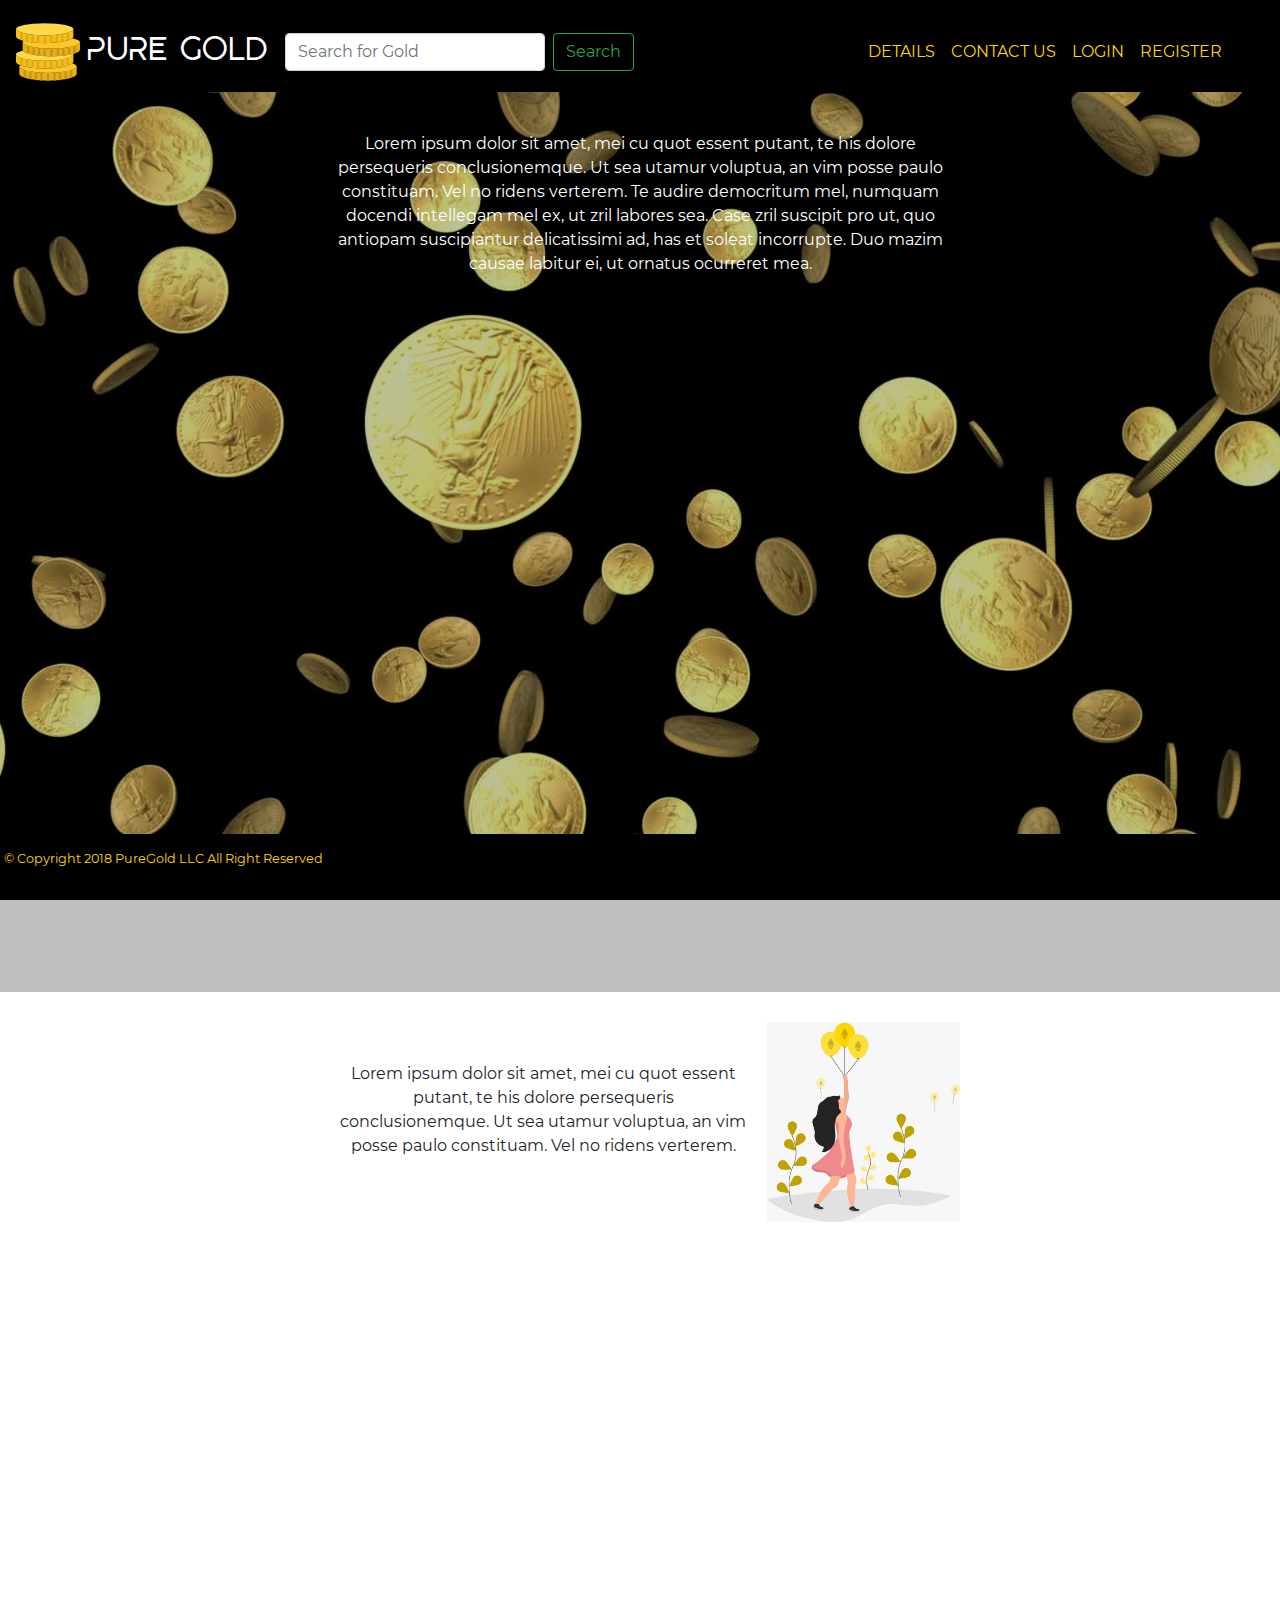
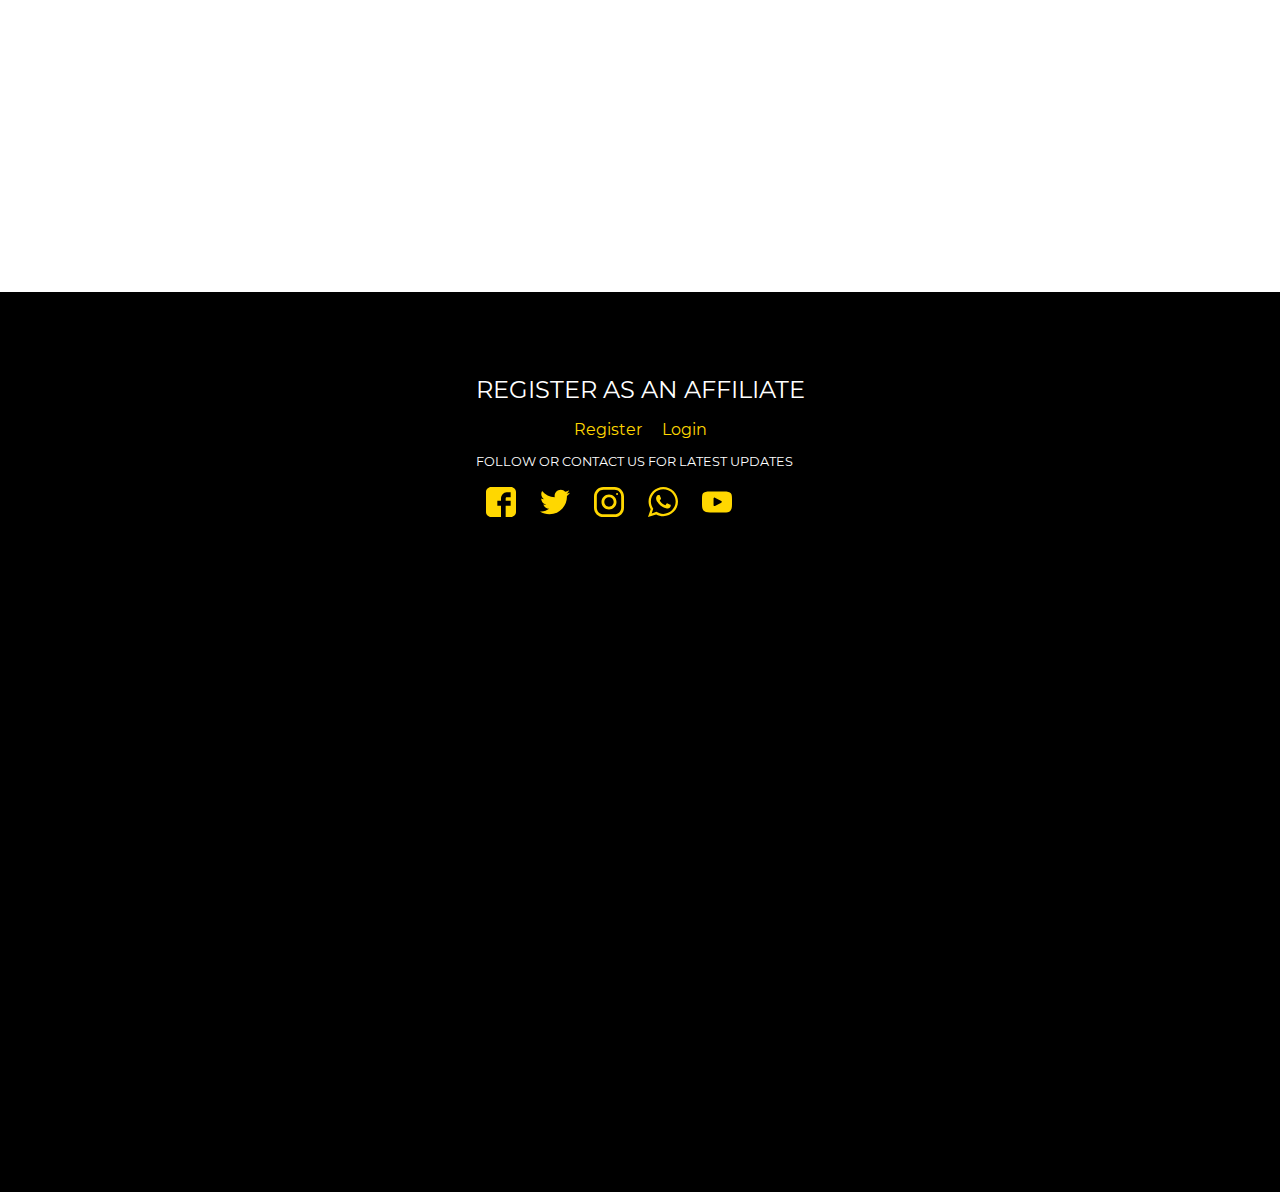
<file: index.html>
<!DOCTYPE html>
<html lang="en" id="landing">

<head>
    <meta charset="UTF-8">
    <meta name="viewport" content="width=device-width, initial-scale=1.0">
    <meta http-equiv="X-UA-Compatible" content="ie=edge">
    <title>Pure Gold</title>
    <!-- <link rel="stylesheet" href="assets/plugins/flexy-grid.css"> -->
    <link rel="stylesheet" href="assets/plugins/bootstrap/css/bootstrap.min.css">
    <link rel="stylesheet" href="assets/plugins/font-awesome/css/font-awesome.min.css">
    <link rel="stylesheet" href="assets/css/main.css">
</head>

<body>
    <div class="contain">

        <nav class="navbar navbar-expand-lg navbar-dark bg-grey sticky-top">
            <a class="mr-2 " href="# "><img class="coins" src="assets/img/coins.png" alt="coins"></a>
            <a class="navbar-brand m-auto" href="#">PURE GOLD</a>
            <button class="navbar-toggler" type="button" data-toggle="collapse" data-target="#navbarSupportedContent" aria-controls="navbarSupportedContent" aria-expanded="false" aria-label="Toggle navigation">
        <span class="navbar-toggler-icon"></span>
        </button>
            <form class="form-inline ml-3 my-2 my-lg-0">
                <input class="form-control mr-sm-2" type="search" placeholder="Search for Gold" aria-label="Search">
                <button class="btn btn-outline-success my-2 my-sm-0" type="submit">Search</button>
            </form>
            <div class="collapse navbar-collapse" id="navbarSupportedContent">
                <ul class="navbar-nav ml-auto">
                    <!-- <li class="nav-item active">
                    <a class="nav-link" href="#">Home <span class="sr-only">(current)</span></a>
                </li> -->
                    <!-- <li class="nav-item white">
                        <a class="nav-link" href="#">roadmap</a>
                    </li> -->
                    <li class="nav-item white">
                        <a class="nav-link" href="#">details</a>
                    </li>
                    <!-- <li class="nav-item white">
                        <a class="nav-link" href="#">our team</a>
                    </li> -->
                    <!-- <li class="nav-item white">
                        <a class="nav-link" href="#">whatsapp</a>
                    </li> -->
                    <li class="nav-item white">
                        <a class="nav-link" href="#">contact us</a>
                    </li>
                    <!-- <li class="nav-item dropdown">
                    <a class="nav-link dropdown-toggle" href="#" id="navbarDropdown" role="button" data-toggle="dropdown" aria-haspopup="true" aria-expanded="false">
                      WHITEPAPER
      </a>
                    <div class="dropdown-menu" aria-labelledby="navbarDropdown">
                        <a class="dropdown-item" href="#">ICO WHITEPAPER</a>
                        <a class="dropdown-item" href="#">WHITEPAPER</a>
                       
                    </div>
                </li>
                <li class="nav-item dropdown">
                    <a class="nav-link dropdown-toggle" href="#" id="navbarDropdown" role="button" data-toggle="dropdown" aria-haspopup="true" aria-expanded="false">
                    documents
      </a>
                    <div class="dropdown-menu" aria-labelledby="navbarDropdown">
                        <a class="dropdown-item" href="#">ICO WHITEPAPER</a>
                        <a class="dropdown-item" href="#">WHITEPAPER</a>
                        <a class="dropdown-item" href="#">AUDIT</a>
                        <a class="dropdown-item" href="#">VALUATION</a>
                       
                    </div>
                </li> -->
                    <li class="nav-item white">
                        <a class="nav-link" href="login.html">login</a>
                    </li>
                    <li class="nav-item white">
                        <a class="nav-link" href="#">register</a>
                    </li>
                    <!-- <li class="nav-item">
                  <a class="nav-link disabled" href="#">Disabled</a>
              </li> -->
                </ul>
                <!-- <form class="form-inline my-2 my-lg-0">
              <input class="form-control mr-sm-2" type="search" placeholder="Search" aria-label="Search">
              <button class="btn btn-outline-success my-2 my-sm-0" type="submit">Search</button>
          </form> -->
            </div>
        </nav>
        <section class="banner">
            <div>
                <p>
                    Lorem ipsum dolor sit amet, mei cu quot essent putant, te his dolore persequeris conclusionemque. Ut sea utamur voluptua, an vim posse paulo constituam. Vel no ridens verterem. Te audire democritum mel, numquam docendi intellegam mel ex, ut zril labores
                    sea. Case zril suscipit pro ut, quo antiopam suscipiantur delicatissimi ad, has et soleat incorrupte. Duo mazim causae labitur ei, ut ornatus ocurreret mea.
                </p>
            </div>
        </section>
        <section class="middle">
            <div>
                <p>
                    Lorem ipsum dolor sit amet, mei cu quot essent putant, te his dolore persequeris conclusionemque. Ut sea utamur voluptua, an vim posse paulo constituam. Vel no ridens verterem.
                </p>
                <img src="assets/img/bannerpic.jpeg">
            </div>
        </section>
        <section class="bottom">
            <div>
                <div class="bottom__list">
                    <div>
                        <p class="bottom__para__one">
                            register as an affiliate
                        </p>
                    </div>
                    <div class="bottom__links">
                        <span>
                            <a href="register.html">
                                register
                            </a>
                        </span>
                        <span>
                            <a href="login.html">
                                login
                            </a>
                        </span>
                    </div>
                    <div>
                        <p class="bottom__para__two">follow or contact us for latest updates</p>
                    </div>
                    <div class="bottom__logo">
                        <span><a href="# "><img class="" src="assets/img/facebook-logo.svg" alt="facebook "></a></span>
                        <span><a href="# "><img class=" " src="assets/img/twitter-logo-silhouette.svg" alt="twitter "></a></span>
                        <span><a href="# "><img class="" src="assets/img/instagram.svg" alt="instagram "></a></span>
                        <a href="# "><img class="" src="assets/img/whatsapp-logo.svg" alt="whatsapp"></a>
                        <a href="# "><img class="" src="assets/img/youtube.svg" alt="youtube"></a>
                    </div>
                </div>
            </div>
        </section>
    </div>

    <footer class="fixed-bottom">
        <ul class="footer__list px-1 ">
            <li class="mr-auto">
                <P>&copy copyright 2018 PureGold LLC all right reserved</P>
            </li>
        </ul>
    </footer>
    <script src="assets/js/app.js "></script>

    <script src=" assets/plugins/jquery.min.js "></script>
    <script src="assets/plugins/popper.min.js "></script>

    <script src="assets/plugins/bootstrap/js/bootstrap.min.js "></script>
</body>

</html>
</file>
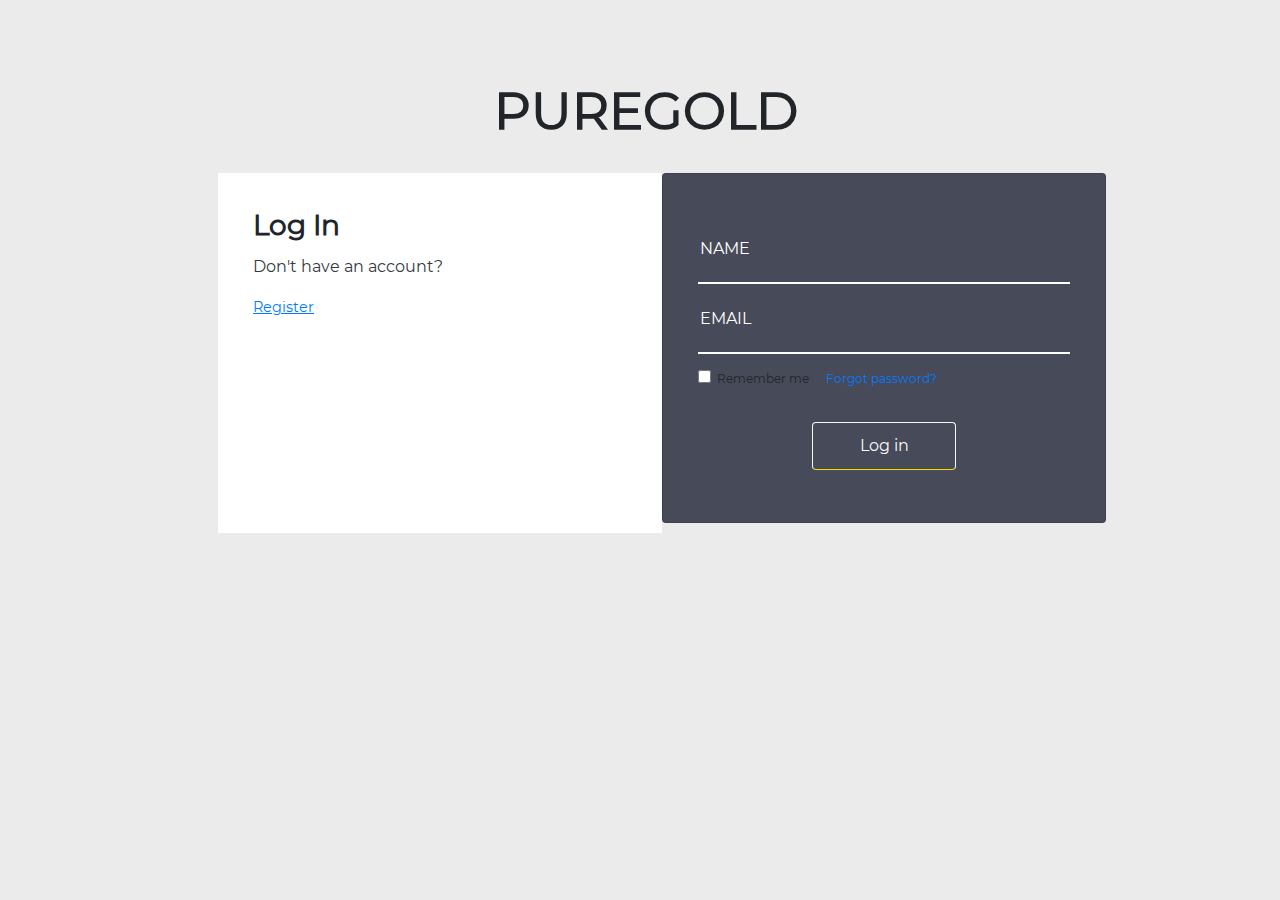
<file: login.html>
<!DOCTYPE html>
<html lang="en">

<head>
    <meta charset="UTF-8">
    <meta name="viewport" content="width=device-width, initial-scale=1.0">
    <meta http-equiv="X-UA-Compatible" content="ie=edge">
    <title>Pure Gold</title>
    <!-- <link rel="stylesheet" href="assets/plugins/flexy-grid.css"> -->
    <link rel="stylesheet" href="assets/plugins/bootstrap/css/bootstrap.min.css">
    <link rel="stylesheet" href="assets/plugins/font-awesome/css/font-awesome.min.css">
    <link rel="stylesheet" href="assets/css/main.css">
</head>

<body class="bg-lightgrey">
    <main class=" container mr-5">
        <section class="details row justify-content-center mx-auto">
            <h1 class="col-xs-12 col-md-12 col-lg-6 "> PUREGOLD </h1>
            <div class="login col-xs-12 col-md-12 col-lg-6">
                <div class="card-body">
                    <h3 class="card-title  text-capitalize">
                        log in
                    </h3>
                    <p class="text-dark">
                        Don't have an account?
                    </p>
                    <a class="text-capitalize" href="register.html ">register</a>
                </div>
            </div>
            <div class="login__body card col-xs-12 col-md-12 col-lg-6">
                <div class="card-body">
                    <form action="sumbit">
                        <!-- <h4 class="card-title">Title</h4> -->
                        <input type="text" name="EMAIL" class="input__field" placeholder="NAME">
                        <hr>
                        <input type="email" name="PASSWORD" class="input__field" placeholder="EMAIL">
                        <hr>
                        <!-- <p class="card-text">Text</p> -->
                        <div class="form__verification">
                            <div class="form__verification__inline">
                                <input type="checkbox" name="remember_me" id=""><span class="login__body__checkbox">Remember me </span> <a href="#" class="login__body__forget">Forgot password?</a>
                            </div>
                            <button type="submit" class="btn btn-outline-light mybtn">Log in</button>
                        </div>
                    </form>
                </div>
            </div>
        </section>
    </main>


















    <script src="assets/js/app.js "></script>

    <script src=" assets/plugins/jquery.min.js "></script>
    <script src="assets/plugins/popper.min.js "></script>

    <script src="assets/plugins/bootstrap/js/bootstrap.min.js "></script>
</body>

</html>
</file>
<file: assets/plugins/flexy-grid.css>
*,
*:after,
*:before {
  box-sizing: border-box;
}
.flex-container {
  display: flex;
  flex-wrap: wrap;
}
[class *="col-"] {
  padding: 0 15px;
  /* min-height: 200px; */
}
.col-5 {
  flex: 0 0 5%;
}
.col-10 {
  flex: 0 0 10%;
}
.col-15 {
  flex: 0 0 15%;
}
.col-20 {
  flex: 0 0 20%;
}
.col-25 {
  flex: 0 0 25%;
}
.col-30 {
  flex: 0 0 30%;
}
.col-35 {
  flex: 0 0 35%;
}
.col-40 {
  flex: 0 0 40%;
}
.col-45 {
  flex: 0 0 45%;
}
.col-50 {
  flex: 0 0 50%;
}
.col-55 {
  flex: 0 0 55%;
}
.col-60 {
  flex: 0 0 60%;
}
.col-65 {
  flex: 0 0 65%;
}
.col-70 {
  flex: 0 0 70%;
}
.col-75 {
  flex: 0 0 75%;
}
.col-80 {
  flex: 0 0 80%;
}
.col-85 {
  flex: 0 0 85%;
}
.col-90 {
  flex: 0 0 90%;
}
.col-95 {
  flex: 0 0 95%;
}
.col-100 {
  flex: 0 0 100%;
}
@media (max-width: 425px) {
  .mobile {
    flex-direction: column;
  }
}
</file>
<file: assets/css/main.css>
@font-face {
    font-family: "Circular-Std";
    src: url("../fonts/circular-std-book/CircularStd-Book.otf");
}

@font-face {
    font-family: "Montserrat";
    src: url("../fonts/Montserrat/Montserrat-Regular.ttf"), url("../fonts/Montserrat/Montserrat-Bold.ttf"), url("../fonts/Montserrat/Montserrat-Black.ttf"), url("../fonts/Montserrat/Montserrat-BlackItalic.ttf"), url("../fonts/Montserrat/Montserrat-BoldItalic.ttf"), url("../fonts/Montserrat/Montserrat-Italic.ttf"), url("../fonts/Montserrat/Montserrat-Medium.ttf");
}

@font-face {
    font-family: "Beyno";
    src: url("../fonts/BEYNO/BEYNO.otf");
}

*,
*:after,
*:before {
    box-sizing: border-box;
}

html,
body {
    font-family: "Montserrat", sans-serif;
    padding: 0;
    margin: 0;
    width: 100%;
    height: 100%;
}

#landing {
    background: url(../../assets/img/bg1.jpg)no-repeat center center fixed;
    -webkit-background-size: cover;
    -moz-background-size: cover;
    -o-background-size: cover;
    background-size: cover;
    position: relative;
}

html:before {
    position: absolute;
    content: '';
    background: red;
}

body {
    background: rgba(0, 0, 0, 0);
}


/****************
HELPER CLASSES
******************/

.nav-link {
    text-transform: uppercase;
    color: #ffffff !important;
}

.bg-transparent {
    background: transparent;
}

.bg-grey {
    background: rgb(0, 0, 0);
}

.bg-lightgrey {
    background: #EBEBEC;
}

.navbar-brand {
    font-size: 2em;
}


/****************
NAVBAR 
******************/

.navbar {
    padding-top: 20px;
    padding-right: 50px;
    color: #ffd700 !important;
}

.navbar-brand {
    font-family: "Beyno";
}

.navbar ul li a {
    color: #ffd700 !important;
}


/****************
BODY
******************/

.contain {
    height: 100%;
    margin-bottom: 100px;
}

.banner {
    display: flex;
    justify-content: center;
    align-content: center;
    flex-direction: row;
    padding-top: 20px;
    height: 100%;
    /* height: calc(100%/3); */
    background: rgba(0, 0, 0, 0.25);
    text-align: center;
}

.banner div {
    display: flex;
    justify-content: center;
    flex-direction: row;
    padding-top: 20px;
    width: 50%;
    text-align: center;
    color: #fff;
}

.middle {
    display: flex;
    justify-content: center;
    background: #fff;
    /* height: calc(830px/3); */
    height: 100%;
}

.middle div {
    display: flex;
    justify-content: space-between;
    width: 50%;
    height: 50%;
    text-align: center;
}

.middle p {
    margin: 70px 20px 0;
    text-align: center;
}

.middle img {
    width: 200px;
    height: 200px;
    margin: 30px 0 30px;
    text-align: center;
}

.bottom {
    background: #000;
    display: flex;
    justify-content: center;
    align-self: auto;
    color: #fff;
    /* height: calc(830px/3); */
    height: 100%;
    padding-top: 50px;
}

.bottom__para__one,
.bottom__para__two {
    text-transform: uppercase;
}

.bottom__para__one {
    font-size: 1.5rem;
    margin: 0;
}

.bottom__para__two {
    font-size: .8rem;
}

.bottom__list {
    list-style: none;
    padding: 30px;
}

.bottom__list li {
    padding: 20px;
}


/* .bottom__list span p {
    margin: 0;
    text-align: center;
} */

.bottom__links {
    display: flex;
    justify-content: center;
    text-decoration: #ffd700;
}

.bottom__links span {
    margin: 10px;
}

.bottom__links span a {
    text-decoration: none;
    color: #ffd700;
}

.bottom__links span a:hover {
    color: #fff;
}

.bottom__list span {
    color: #ffd700;
    text-transform: capitalize;
}

.bottom__logo img {
    color: #fff;
    width: 30px;
    height: 30px;
    margin: 0 10px;
}


/****************
LOGIN
******************/

.details {
    padding-top: 5rem;
    /* padding-bottom: 20%; */
    width: 80%;
    /* display: flex;
    flex-direction: column;
    justify-content: center; */
}

.details h1 {
    font-weight: 900;
    margin-right: 2rem;
    margin-bottom: 2rem;
    font-size: 3.2rem;
    text-align: center;
}

.login {
    /* height: calc(444px - (444px * 0.01)); */
    width: 90%;
    /* border: 2px solid #ddd; */
    margin-bottom: -10px;
    background-color: #fff;
    padding-top: 1rem;
}

.login h3 {
    font-weight: 700;
}

.login a {
    text-decoration: underline;
    margin-bottom: 2rem;
    font-size: .9em;
    font-weight: 500;
}

.login__body {
    background: #474a59;
    /* height: 50%; */
}

.details hr {
    border: 1px solid #ffffff;
    margin: -20px 0;
}

.input__field {
    background: #474a59;
    border: transparent;
    color: #fff;
    margin: 30px 0;
    height: 3rem;
    width: 100%;
}

.input__field:placeholder-shown {
    border-color: transparent;
}

.login__body input::placeholder {
    color: #fff;
}

.login__body a {
    font-size: .75em;
}

.login__body__checkbox {
    font-size: .75em;
    margin-left: .5em;
    margin-right: 1.2em;
}

.form__verification {
    margin: 2rem 0;
}

.form__verification__inline {
    margin: 2rem 0;
}

.mybtn {
    display: block;
    margin: 0 auto;
    width: 9rem;
    height: 3rem;
    border-bottom-color: #ffd700;
}


/****************
FOOTER 
******************/

footer {
    background: rgb(0, 0, 0);
}

[class *="footer__list"] {
    list-style: none;
    display: flex;
    justify-content: space-between;
    align-content: center;
    padding: 15px 0 0;
    color: #ffd700;
}

.footer__logo {
    margin: 0 20px;
}

.footer__list {
    text-transform: capitalize;
    font-weight: 400;
    font-size: .8em;
}
</file>
